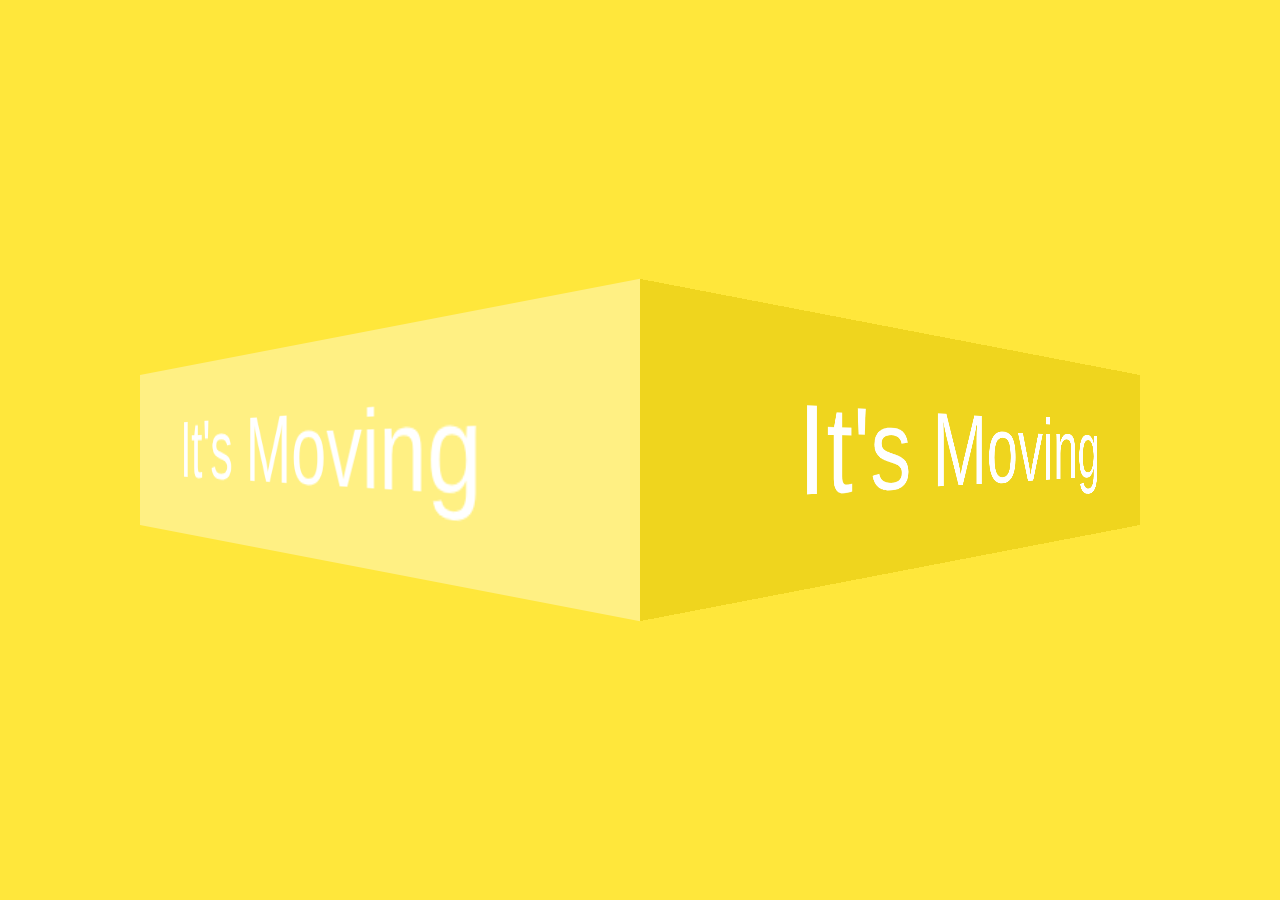
<file: day1/index.html>
<!DOCTYPE html>
<html>
<head>
	<title>3D Marquee Text Animation</title>
	<link rel="stylesheet" type="text/css" href="style.css">
</head>
<body>

	<div class="box">
		<div class="face face1">
			<span>It's Moving</span>
		</div>
		<div class="face face2">
			<span>It's Moving</span>
		</div>
	</div>

</body>
</html>
</file>
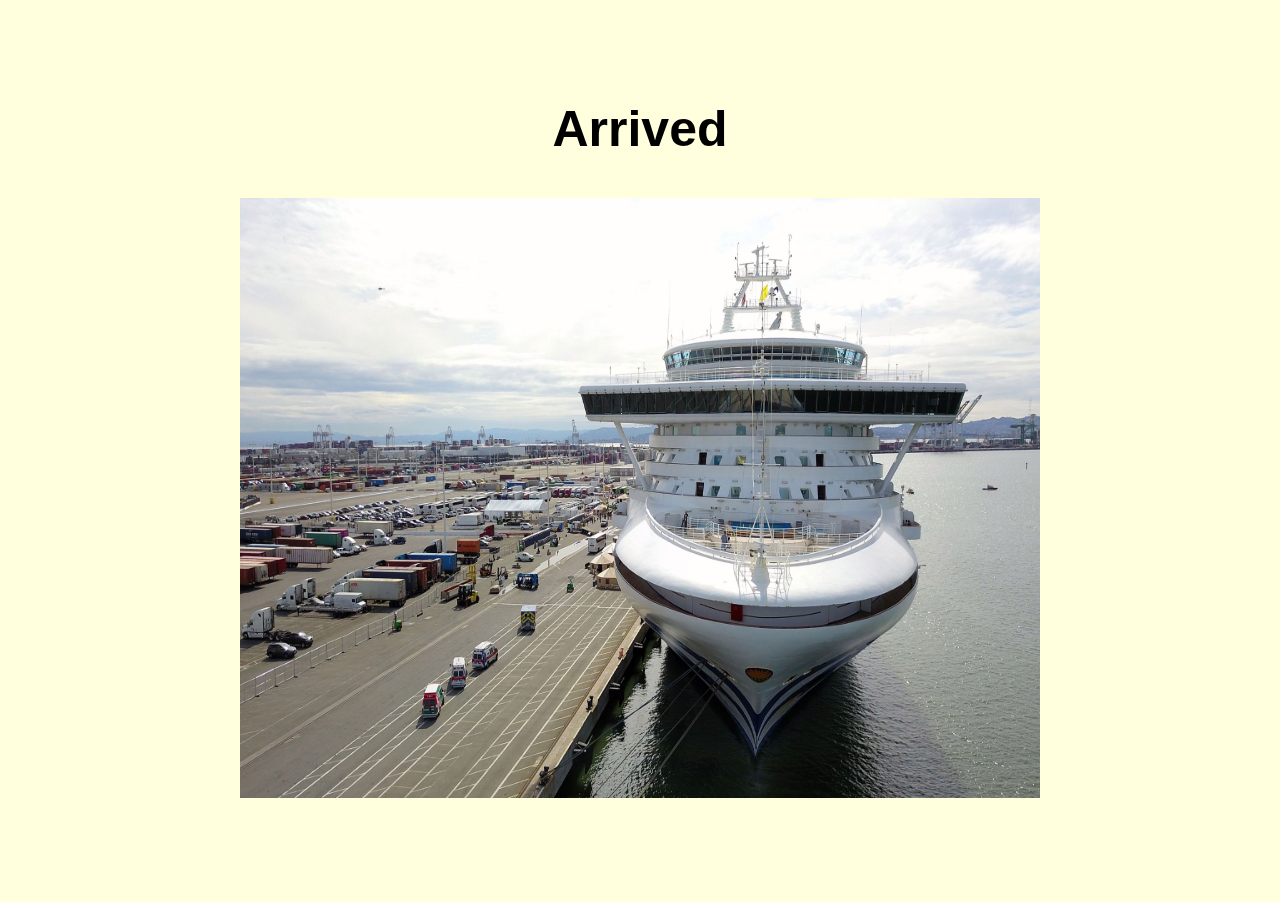
<file: day10/index.html>
<!DOCTYPE html>
<html>
<head>
	<title>Loading</title>
	<link rel="stylesheet" type="text/css" href="style.css">
</head>
<body>
	<div class="preload">
		<img class="ship" src="res/ship.png" alt="airplane">
		<h3>Please Wait ...</h3>
		<img class="anima1" src="res/airplane.png" alt="airplane">
		<img class="anima2" src="res/cloud.png" alt="cloud">
		<img class="anima3" src="res/uboat.png" alt="uboat">
	</div>	

	<section>
		<h1>Arrived</h1>
		<p><img src="res/dock.jpg" alt="airplane"></p>
	</section>

	<script type="text/javascript" src="app.js"></script>
</body>
</html>
</file>
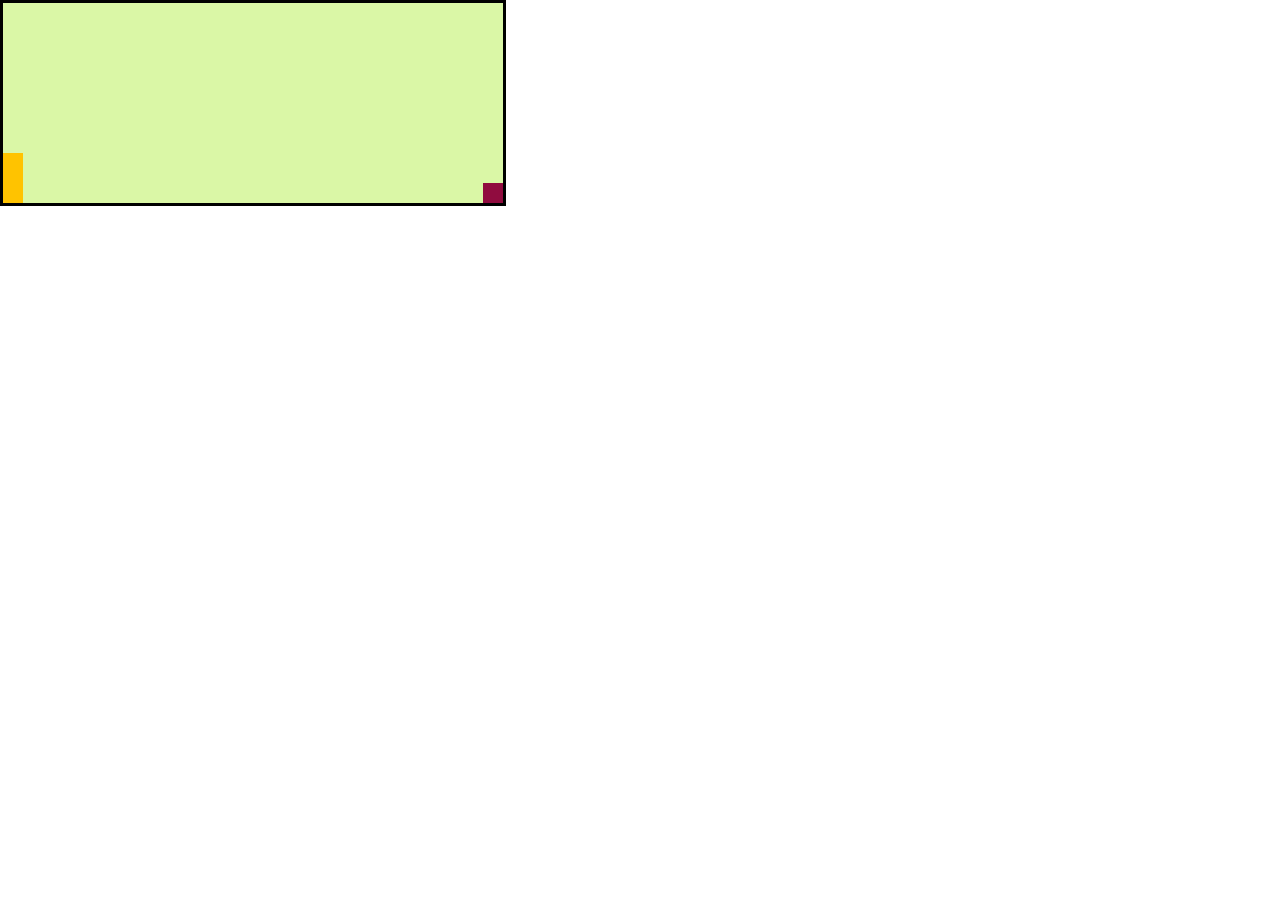
<file: day2/index.html>
<!DOCTYPE html>
<html lang="en" onclick="jump()">
<head>
	<title>Game</title>
	<link rel="stylesheet" type="text/css" href="style.css">
</head>
<body>
	<div id="game">
		<div id="character"></div>
		<div id="block"></div>
	</div>

	<script src="script.js" type="text/javascript"></script>
</body>
</html>
</file>
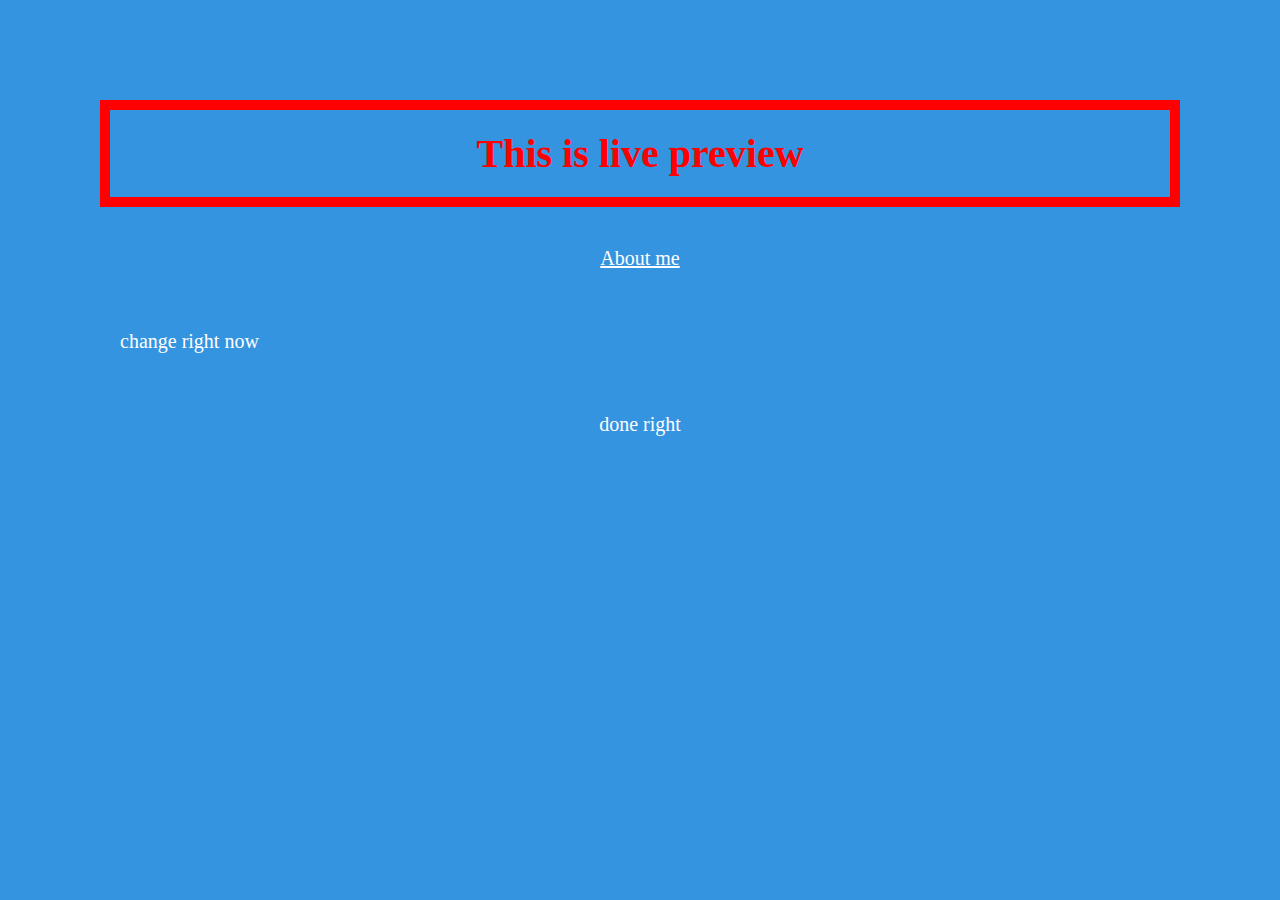
<file: day3/index.html>
<!DOCTYPE html>
<html>
<head>
	<title>Day3</title>
	<link rel="stylesheet" type="text/css" href="style.css">
</head>
<body>
	<h1 align="center">This is live preview</h1>
	<p align="center"><a href="https://www.twitter.com/handhikayp">About me</a></p>
	<p>change right now</p>
	<p align="center">done right</p>
</body>
</html>
</file>
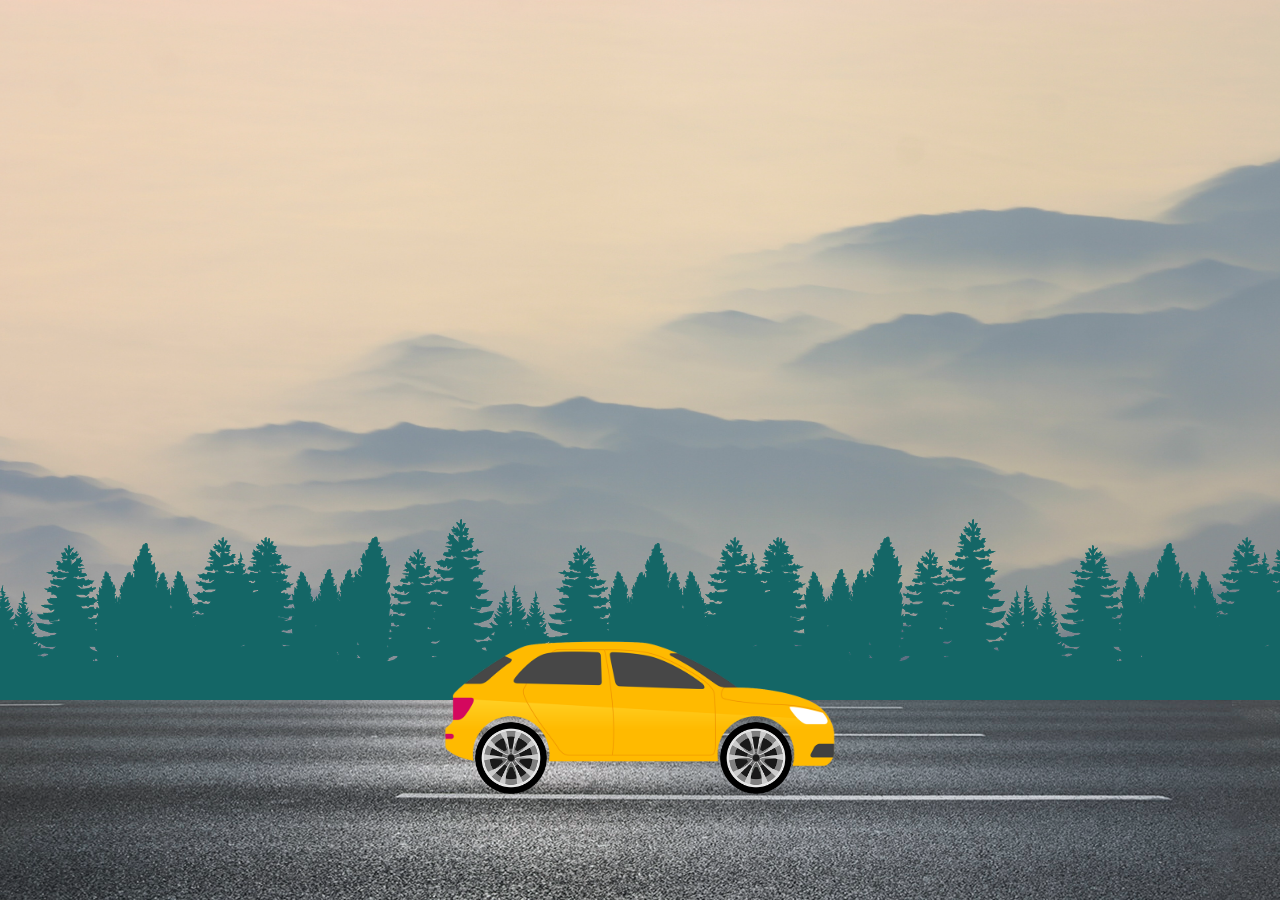
<file: day4/index.html>
<!DOCTYPE html>
<html>
<head>
	<title>Run Car</title>
	<link rel="stylesheet" type="text/css" href="style.css">
</head>
<body>
	<div class="sky">
		<div class="highway"></div>
		<div class="forest"></div>
		<div class="car">
			<img src="resource/car.png">
		</div>
		<div class="wheel">
			<img src="resource/wheel.png" class="back-wheel">
			<img src="resource/wheel.png" class="front-wheel">
		</div>
		</div>
	</div>
</body>
</html>
</file>
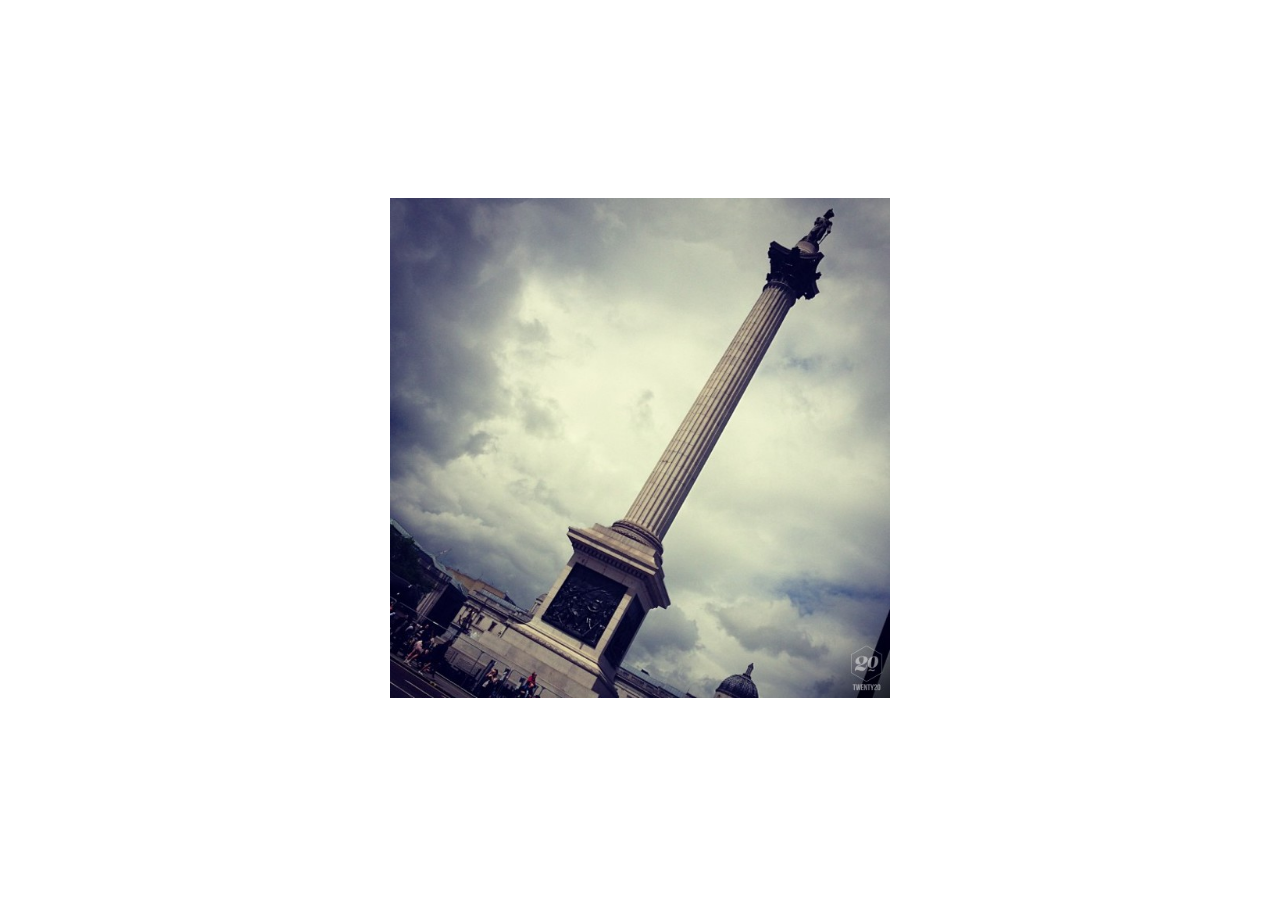
<file: day5/index.html>
<!DOCTYPE html>
<html>
<head>
	<title>Love</title>
	<link rel="stylesheet" type="text/css" href="style.css">
	 <link rel="stylesheet" href="https://use.fontawesome.com/releases/v5.1.0/css/all.css">
</head>
<body>
	<div class="container">
		<img src="res/column.jpg">
		<input type="checkbox" name="">
		<div class="heart">
			<i class="fas fa-heart"></i>
		</div>
	</div>
</body>
</html>
</file>
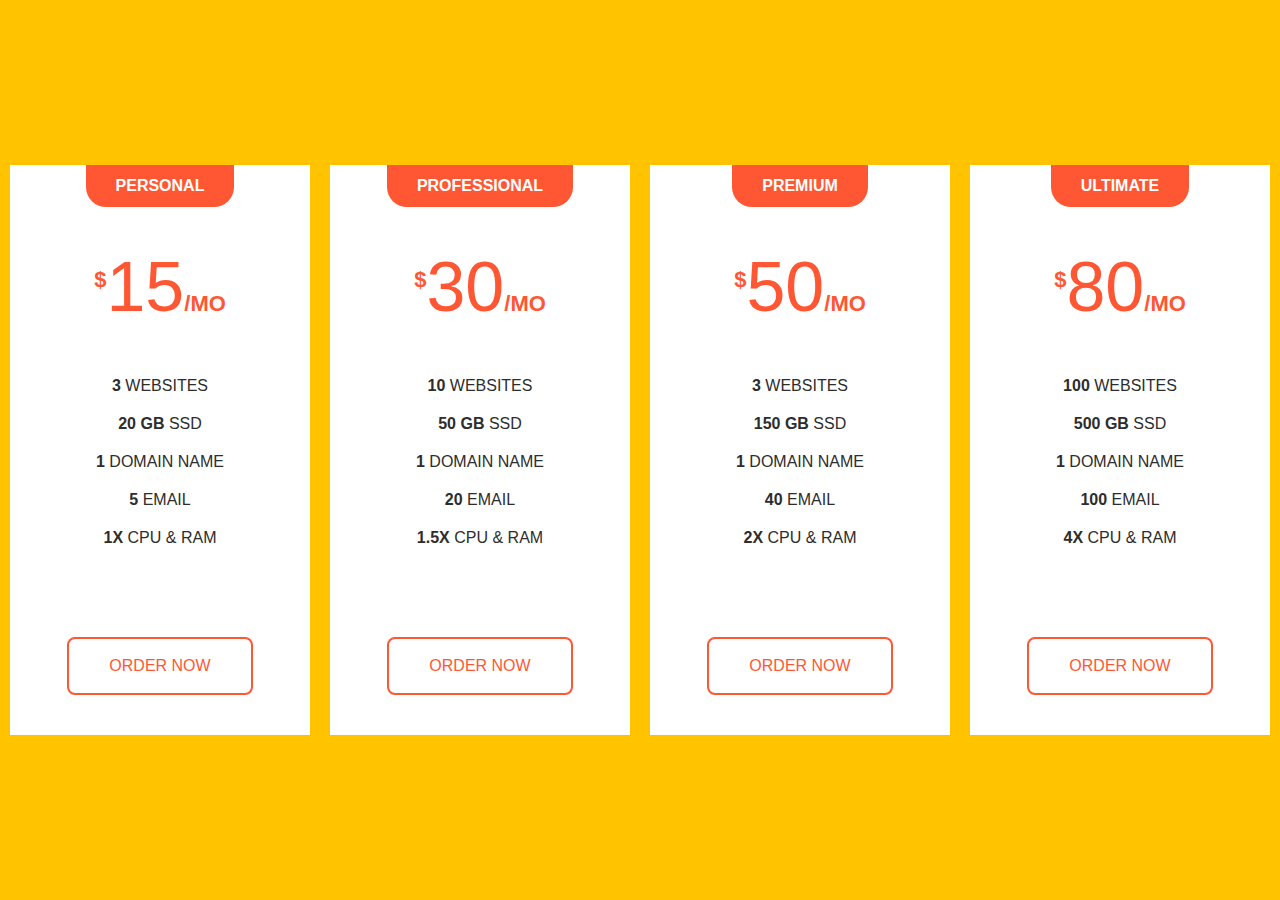
<file: day6/index.html>
<!DOCTYPE html>
<html>
<head>
	<meta name="viewport" content="width=device-width, initial-scale=1.0">
	<title>Pricing List</title>
	<link rel="stylesheet" type="text/css" href="style.css">
</head>
<body>
	<div class="pricing-table">
	
		<div class="pricing-card">
			<h3 class="pricing-card-header">Personal</h3>
			<div class="price"><sup>$</sup>15<span>/MO</span></span></div>
			<ul>
				<li><strong>3</strong> Websites</li>
				<li><strong>20 GB</strong> SSD</li>
				<li><strong>1</strong> Domain Name</li>
				<li><strong>5</strong> Email</li>
				<li><strong>1x</strong> CPU & RAM</li>
			</ul>
			<a href="#" class="order-btn">Order Now</a>
		</div>
	
		<div class="pricing-card">
			<h3 class="pricing-card-header">Professional</h3>
			<div class="price"><sup>$</sup>30<span>/MO</span></span></div>
			<ul>
				<li><strong>10</strong> Websites</li>
				<li><strong>50 GB</strong> SSD</li>
				<li><strong>1</strong> Domain Name</li>
				<li><strong>20</strong> Email</li>
				<li><strong>1.5x</strong> CPU & RAM</li>
			</ul>
			<a href="#" class="order-btn">Order Now</a>
		</div>
	
		<div class="pricing-card">
			<h3 class="pricing-card-header">Premium</h3>
			<div class="price"><sup>$</sup>50<span>/MO</span></span></div>
			<ul>
				<li><strong>3</strong> Websites</li>
				<li><strong>150 GB</strong> SSD</li>
				<li><strong>1</strong> Domain Name</li>
				<li><strong>40</strong> Email</li>
				<li><strong>2x</strong> CPU & RAM</li>
			</ul>
			<a href="#" class="order-btn">Order Now</a>
		</div>	

		<div class="pricing-card">
			<h3 class="pricing-card-header">Ultimate</h3>
			<div class="price"><sup>$</sup>80<span>/MO</span></span></div>
			<ul>
				<li><strong>100</strong> Websites</li>
				<li><strong>500 GB</strong> SSD</li>
				<li><strong>1</strong> Domain Name</li>
				<li><strong>100</strong> Email</li>
				<li><strong>4x</strong> CPU & RAM</li>
			</ul>
			<a href="#" class="order-btn">Order Now</a>
		</div>

	</div>

</body>
</html>
</file>
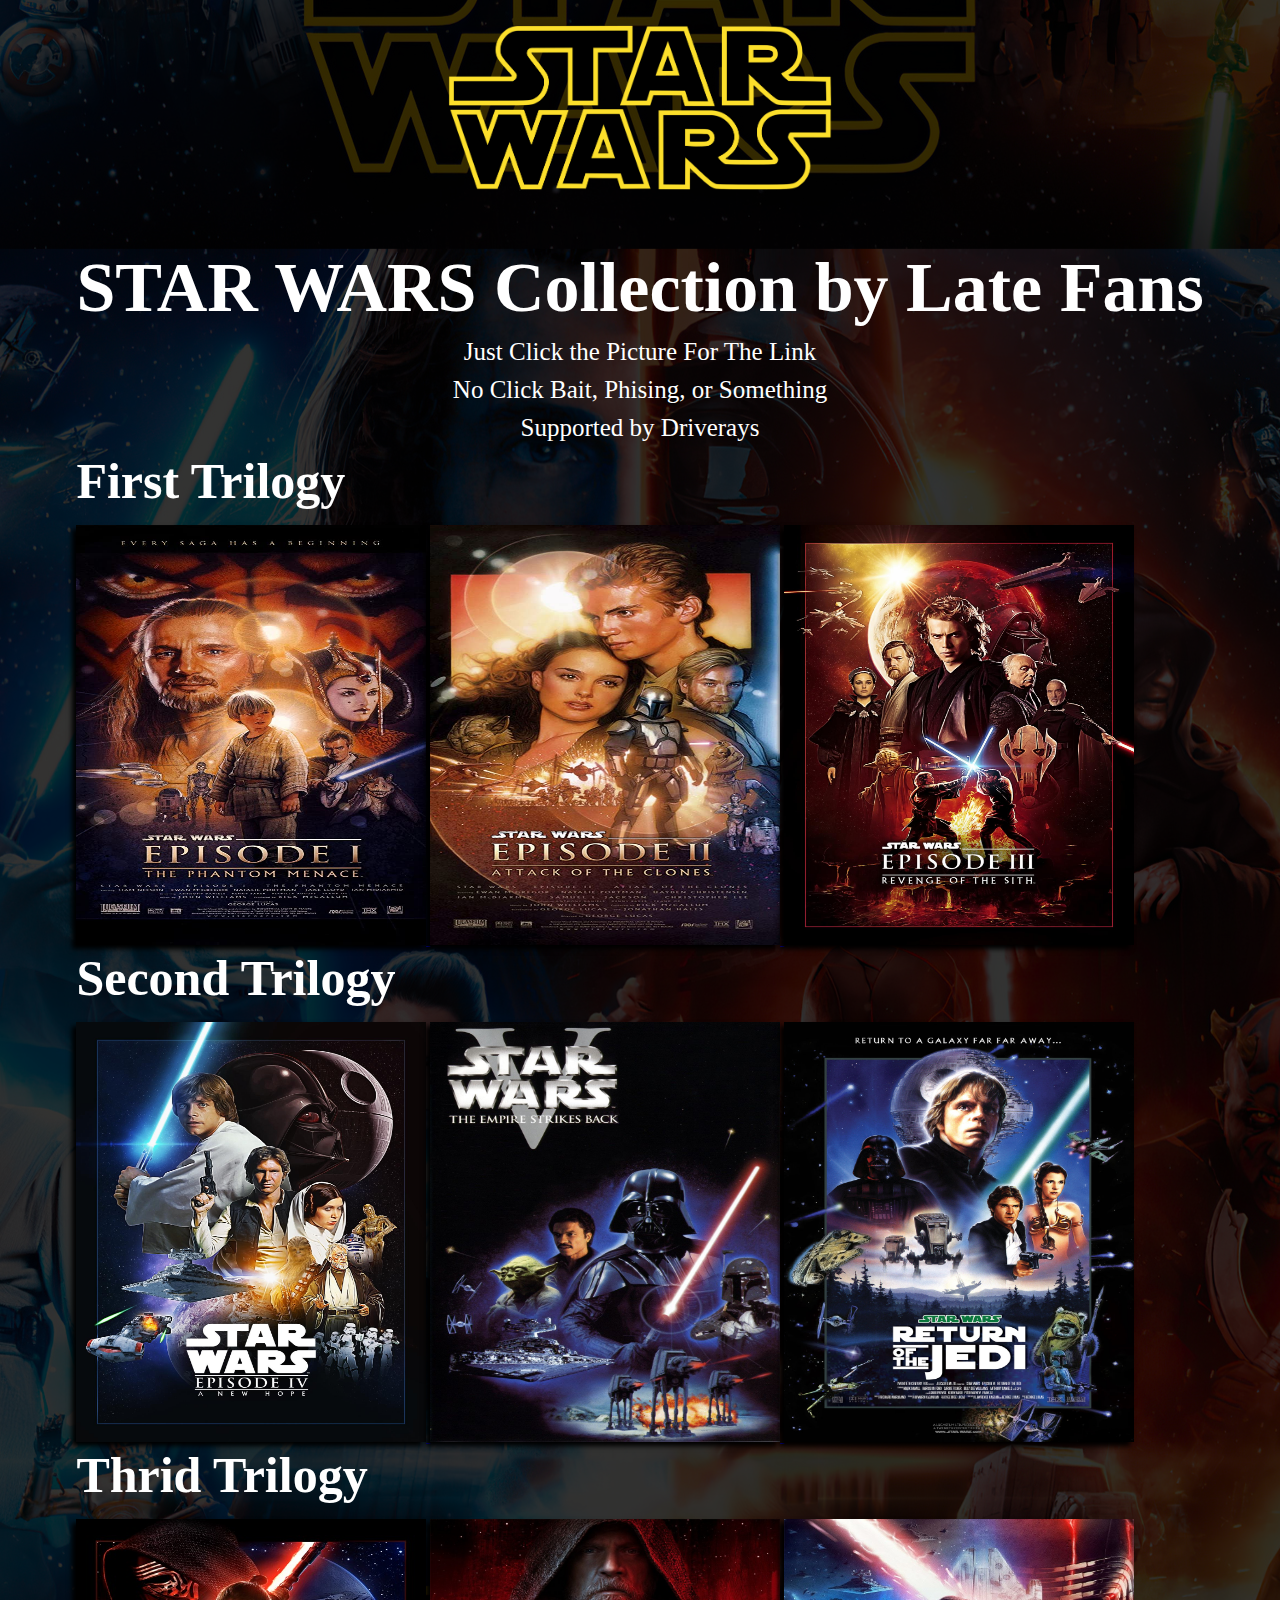
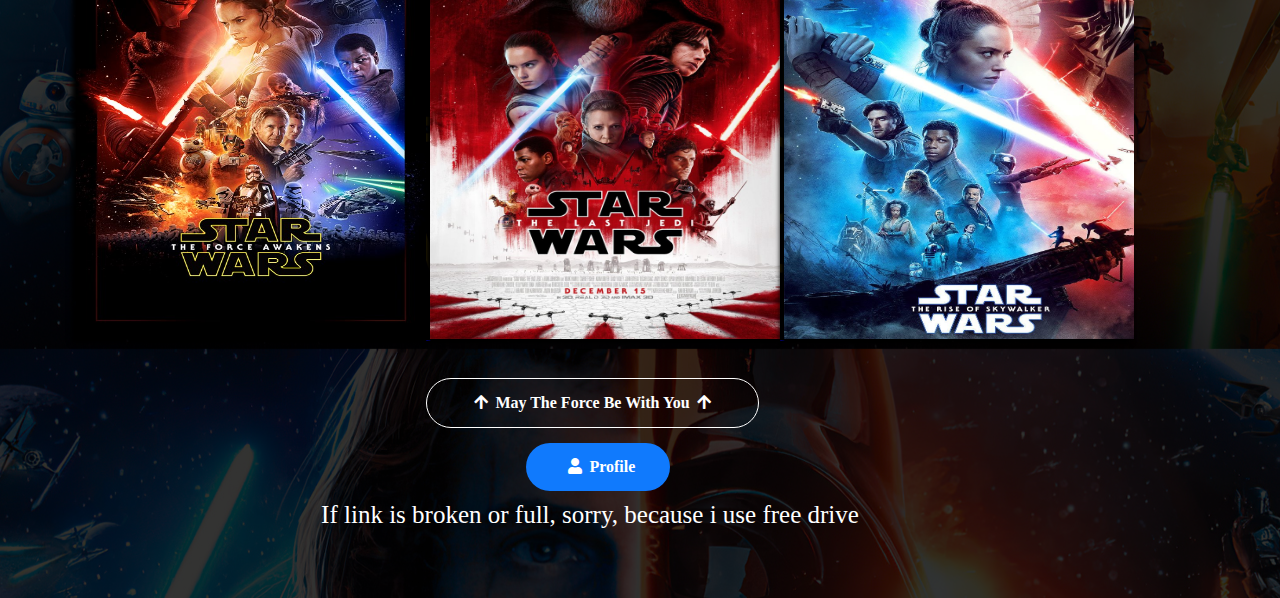
<file: day7 - starwars/index.html>
<!DOCTYPE html>
<html>
<head>
	<meta charset="utf-8">
	<meta http-equiv="X-UA-Compatible" content="IE=edge">
	<meta name="viewport" content="width=device-width,initial-scale=1,minimum-scale=1, maximum-scale=1" />
	<meta name="viewport" content="width=device-width, initial-scale=1.0">
	<title>Star Wars - ScarltparK</title>
	 <link rel="stylesheet" href="https://use.fontawesome.com/releases/v5.1.0/css/all.css">
	<link rel="stylesheet" type="text/css" href="style.css">

</head>
<body>
	<div class="container">
		<img src="res/star-wars.png" class="logo">
	</div>
	<div class="container movie-details">
		<div class="row">
			<div class="left-box">
				<h1>STAR WARS Collection by Late Fans</h1>
				<p>Just Click the Picture For The Link</p>
				<p>No Click Bait, Phising, or Something</p>
				<p>Supported by Driverays</p>
				<div class="series">
					<h3>First Trilogy</h3>
					<a href="https://drive.google.com/file/d/1LPT0GzUy8zqRVaLu8G4c63CJeBtYx-Or/view?usp=sharing">
						<img src="res/sw1.jpg" title="Episode 1">
					</a>
					<a href="https://drive.google.com/file/d/1M9rnpj3GF4C5uP_cxKtd5NJDT2vDauRQ/view?usp=sharing">
						<img src="res/sw2.jpg" title="Episode 2">
					</a>
					<a href="https://drive.google.com/file/d/1sUdDTv2TWVMb9aSuYuvrutpL7f8e1Lpb/view?usp=sharing">
					<img src="res/sw3.jpg" title="Episode 3">
					</a>
					<h3>Second Trilogy</h3>
					<a href="https://drive.google.com/file/d/14b45BLlkJIKtlF5Viml7kKb6V_aRfE_n/view?usp=sharing">
						<img src="res/sw4.jpg" title="Episode 4">
					</a>
					<a href="https://drive.google.com/file/d/1OEZ7kwW1g61XQe5XRbgCycb3VOyq7ieX/view?usp=sharing">
						<img src="res/sw5.jpg" title="Episode 5">
					</a>
					<a href="https://drive.google.com/file/d/15e1ilnOxmwlZ8plDjFLMfSQZ4o5aI15p/view?usp=sharing">
						<img src="res/sw6.jpg" title="Episode 6">
					</a>
					<h3>Thrid Trilogy</h3>
					<a href="https://drive.google.com/file/d/1zMC27UeuQHGjy1WLk-NBDZYqriWuEj6U/view?usp=sharing">
						<img src="res/sw7.jpg" title="Episode 7">
					</a>
					<a href="https://drive.google.com/file/d/1iCxMSLbNxhR53jG7GufEUbLx8jtqlEHV/view?usp=sharing">
						<img src="res/sw8.jpg" title="Episode 8">
					</a>
					<a href="https://drive.google.com/file/d/1TW556nYomrPU1wYik0Gg_lRDP-aVsHQV/view?usp=sharing">
						<img src="res/sw9.jpeg" title="Episode 9">
					</a>
				</div>
				<a href="#" class="force"><i class="fa fa-arrow-up"></i>May The Force Be With You<i class="fa fa-arrow-up"></i></a><br>
				<a href="https://twitter.com/handhikayp" class="follow-btn"><i class="fa fa-user"></i>Profile</a>
				<p class="down">If link is broken or full, sorry, because i use free drive</p>
			</div>
		</div>
	</div>
</body>
</html>
</file>
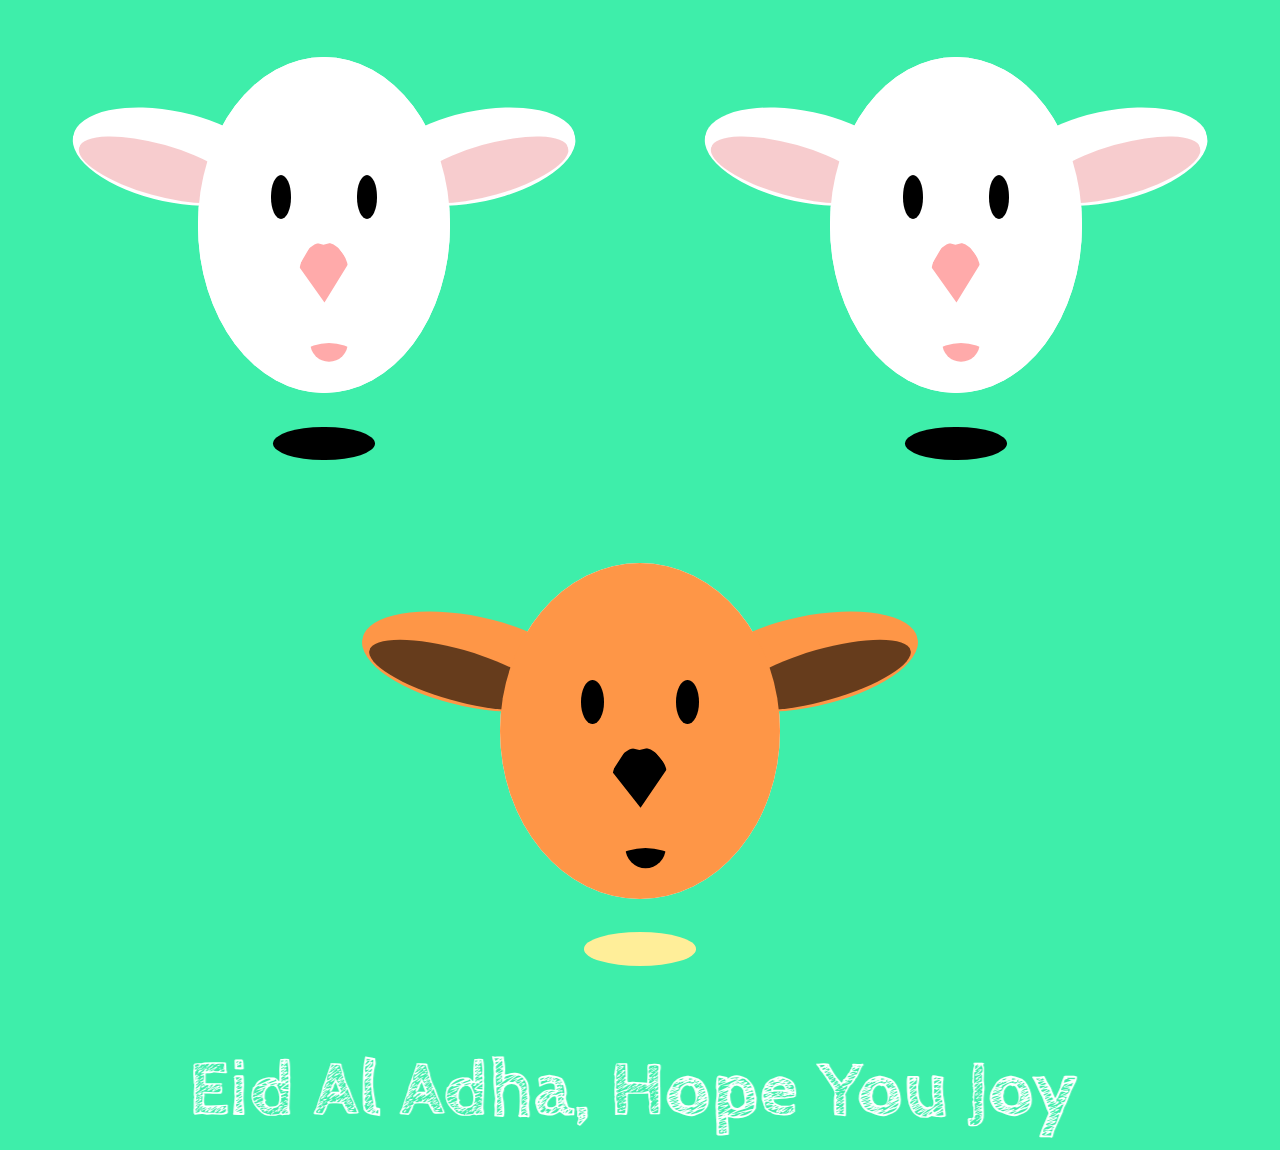
<file: day8/index.html>
<!DOCTYPE html>
<html>
<head>
	<title>Animal</title>
	<link rel="stylesheet" type="text/css" href="style.css">
	<link href="https://fonts.googleapis.com/css2?family=Cabin+Sketch:wght@400;700&display=swap" rel="stylesheet">
</head>
<body>
	<div class="kandang1">
	<div class="box">
		<div class="head">
			<div class="head-copy"></div>
			<div class="ear-left-bottom"></div>
			<div class="ear-left-upper"></div>

			<div class="ear-right-bottom"></div>
			<div class="ear-right-upper"></div>

			<div class="eye-left"></div>
			<div class="eye-right"></div>
			
			<div class="nose"></div>
			
			<div class="mouth"></div>
			<div class="shadow"></div>
			
		</div>
	</div>
	<div class="box">
		<div class="head">
			<div class="head-copy"></div>
			<div class="ear-left-bottom"></div>
			<div class="ear-left-upper"></div>

			<div class="ear-right-bottom"></div>
			<div class="ear-right-upper"></div>

			<div class="eye-left"></div>
			<div class="eye-right"></div>
			
			<div class="nose"></div>
			
			<div class="mouth"></div>
			<div class="shadow"></div>
			
		</div>
		
	</div>
	</div>

	<div class="kandang2">
	<div class="box">
		<div class="head">
			<div class="head-copy2"></div>
			<div class="ear-left-bottom2"></div>
			<div class="ear-left-upper2"></div>

			<div class="ear-right-bottom2"></div>
			<div class="ear-right-upper2"></div>

			<div class="eye-left2"></div>
			<div class="eye-right2"></div>
			
			<div class="nose2"></div>
			
			<div class="mouth2"></div>
			<div class="shadow2"></div>
			
		</div>
	</div>
	<div class="box2">
	<marquee title="Happy Eid Al Adha" behavior="alternate" onmouseover="this.stop()" onmouseout="this.start()" direction="right"><h1>Eid Al Adha, Hope You Joy</h1></marquee>
	</div>
	</div>


</body>
</html>
</file>
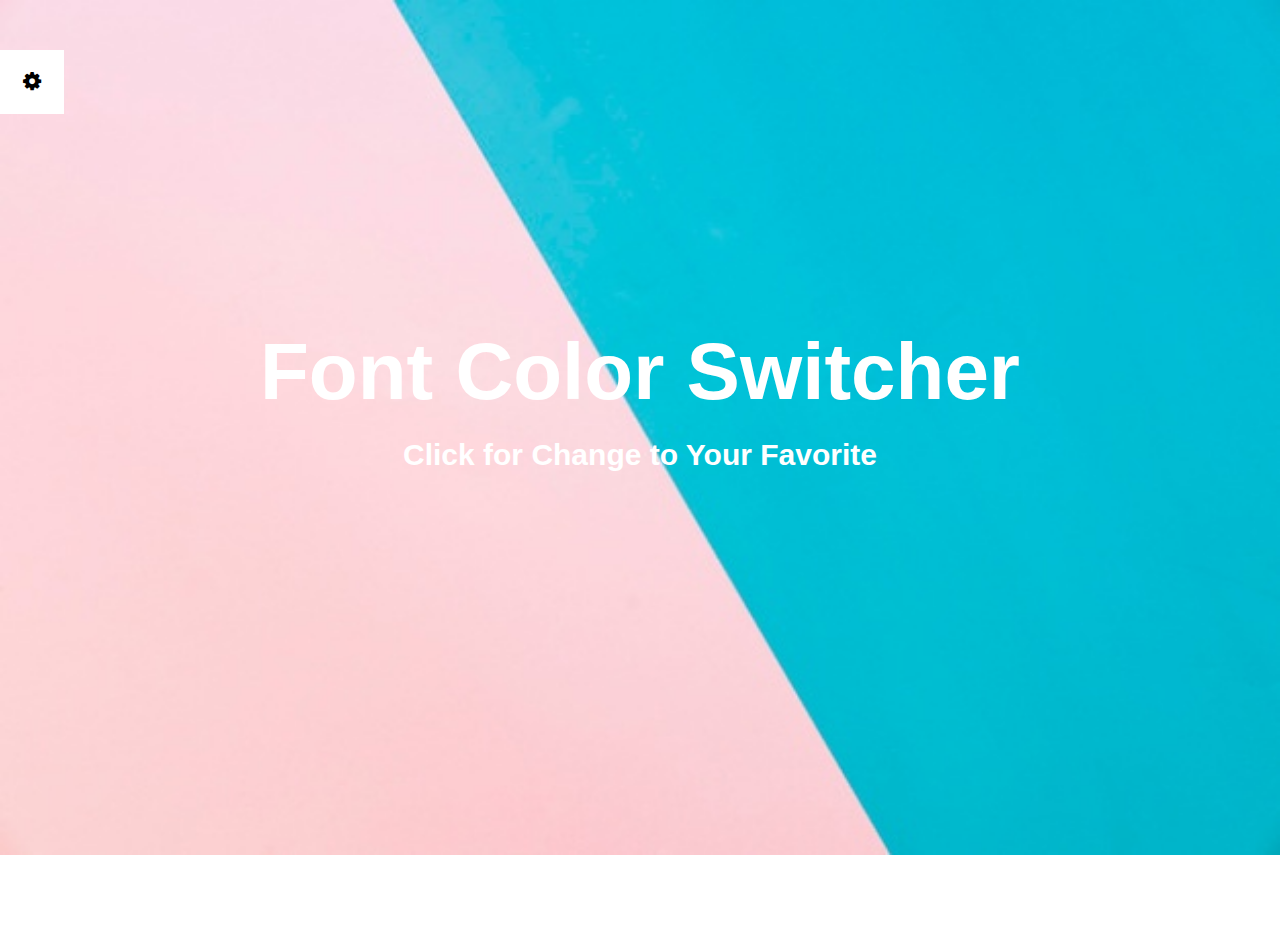
<file: day9/index.html>
<!DOCTYPE html>
<html>
<head>
	<title>Font Color Switcher</title>
	<link rel="stylesheet" type="text/css" href="style.css">
	<link rel="stylesheet" type="text/css" href="https://stackpath.bootstrapcdn.com/font-awesome/4.7.0/css/font-awesome.min.css">
</head>
<body>

	<div class="all">
		<div class="main">
			<h1>Font Color Switcher</h1>
			<h3>Click for Change to Your Favorite</h3>
		</div>

		<div class="choose">
			<div class="colors active">
				<div class="theme">
					<ul class="theme-colors">
						<li></li>
						<li></li>
						<li></li>
						<li></li>
						<li></li>
						<li></li>
						<li></li>
						<li></li>
						<li></li>
					</ul>
				</div>
			</div>
			<span class="theme-btn active">
				<i class="fa fa-cog fa-lg fa-spin"></i>
			</span>
		</div>	

	</div>
	<script type="text/javascript" src="https://code.jquery.com/jquery-3.5.1.js"></script>
	<script type="text/javascript">
				
		$(document).ready(function(){
	
			$('span').click(function(){
				$('.colors, span').toggleClass('active');
			});

			$('ul.theme-colors li').click(function(){
				$('body').css('background', $(this).css('color'));
			});

		});
		

	</script>
</body>
</html>
</file>
<file: day1/style.css>
body{
	margin: 0;
	padding: 0;
	font-family: sans-serif;
	background-color: #ffe73b;
}

.box {
	position: absolute;
	top: 50%;
	left: 50%;
	transform: translate(-50%, -50%);
	width: 1000px;
	height: 150px;
}

.box .face {
	position: absolute;
	width: 500px;
	height: 150px;
	font-size: 70px;
	text-align: center;
	line-height: 150px;
	overflow: hidden;
}

.box .face span{
	width: 100%;
	height: 100%;
	display: block;
	transition: .5s;
}

.box .face.face1{
	background-color: #fff083;
	color: #fff;
	transform-origin: left;
	left: 0;
	transform: perspective(800px) rotateY(-64deg);
}

.box .face.face2{
	background-color: #efd51e;
	color: #fff;
	transform-origin: right;
	right: 0;
	transform: perspective(800px) rotateY(64deg);
}

.box .face.face1 span{
	position: absolute;
	animation: animate1 10s linear infinite;
}
/* right to left
@keyframes animate1{
	0%{
		left: 200%;
	}100%{
		left: -100%;
	}
}

.box .face.face2 span{
	position: absolute;
	animation: animate2 10s linear infinite;
}

@keyframes animate2{
	0%{
		left: 100%;
	}100%{
		left: -200%;
	}
}*/

/*left to right*/

@keyframes animate1{
	0%{
		right: 100%;
	}100%{
		right: -200%;
	}
}

.box .face.face2 span{
	position: absolute;
	animation: animate2 10s linear infinite;
}

@keyframes animate2{
	0%{
		right: 200%;
	}100%{
		right: -100%;
	}
</file>
<file: day10/style.css>
*{
	margin: 0;
	padding: 0;
	box-sizing: border-box;
	background: #ffffdd;
}

.preload{
	position: fixed;
	top: 0;
	width: 100%;
	height: 100vh;
	background: #77b3d4;
	display: flex;
	justify-content: center;
	align-items: center;
	transition: opacity 0.5s ease;
    background: linear-gradient(to bottom, skyblue, 50%, #3498DB, 50%, #3498DB);

}

.anima1, .anima2, .anima3{
	height: 100px;
	position: absolute;
	right: 0%;
	z-index: -1;
	background: none;
}

.anima1{
	top: 25%;
	left: -30%;
	transform: translate(100%, -25%);
	animation: airplanes 7s infinite 2.5s;
}

.anima2{
	top: 20%;	
	transform: translate(100%, -50%);
	animation: clouds 5s infinite 1.9s;
}

.anima3{	
	top: 85%;	
	transform: translate(100%, -75%);
	animation: submarine 8s infinite 3.2s;
}

.ship{
	height: 300px;
	animation: ship 1s ease infinite alternate;
	background: none;
}

.preload h3{
	position: absolute;
	top: 75%;
	transform: translateY(-75%);
	color: #FFF;
	font-size: 30px;
	font-family: sans-serif;
	background: none;
}

.preload-finish{
	opacity: 0;
	pointer-events: none;
}

.preload-finish html{
	background: #ffffdd;
}

section{
	margin: 50px;
	padding: 50px;
	display: flex;
	flex-direction: column;
	align-content: center;
	text-align: center;
}

h1{
	font-family: sans-serif;
	font-size: 50px;
	margin-bottom: 40px;
}
section img{
	height: 600px;
	width: 800px;

}


@keyframes ship{
	from{
		transform: translateY(0px);
	}
	to{
		transform: translateY(50px);
	}
}

@keyframes airplanes{
	from{
		left: : 0%;
	}
	to{
		left: 150%;
	}
}

@keyframes clouds{
	from{
		right: 0%;
	}
	to{
		right: 120%;
	}
}

@keyframes submarine{
	from{
		right: 0%;
	}
	to{
		right: 150%;
	}
}
</file>
<file: day2/style.css>
*{
	padding: 0;
	margin: 0;
}

#game {
	width: 500px;
	height: 200px;
	border: 3px solid black;
	background-color: #DAF7A6  ;
}

#character {
	width: 20px;
	height: 50px;
	background-color: #FFC300 ;
	position: relative;
	top: 150px;
}

.animate{
	animation: jump 500ms infinite;
}


@keyframes jump {
	0%{top: 150px;}
	30%{top: 100px;}
	70%{top: 100px;}
	100%{top: 150px;}
}

#block {
	width: 20px;
	height: 20px;
	background-color: #900C3F;
	position: relative;
	top: 130px;
	left: 480px;
	animation: block 1s infinite linear;
}

@keyframes block{
	0%{left:480px;}
	100%{left:-40px;}
}
</file>
<file: day3/style.css>
*{
	background-color: #3494e0;
	padding: 20px;
	margin: 20px;
}

h1{
	font-size: 40px;
	border: 10px solid;
	color: red;
}

p{
	font-size: 20px;
	color: white;
}

a{
	color: #ffffff
}
</file>
<file: day4/style.css>
*{
	margin: 0;
	padding: 0;
}

.sky{
	height: 100vh;
	width: 100%;
	background-image: url(resource/mist.jpg);
	background-size: cover;
	background-position: center;
	position: relative;
	overflow-x: hidden;
}

.highway{
	height: 200px;
	width: 500%;
	display: block;
	background-image: url(resource/road.jpg);
	position: absolute;
	bottom: 0;
	left: 0;
	right: 0;
	z-index: 1;
	opacity: 0.85;
	animation: highway 5s linear infinite;
}

@keyframes highway {
	100%{
		transform: translateX(-3400px);
	}
}

.forest{
	height: 185px;
	width: 500%;
	background-image: url(resource/forest3.png);
	position: absolute;
	bottom: 200px;
	left: 0;
	right: 0;
	display: block;
	z-index: 1;
	opacity: 1;
	background-repeat: repeat-x;
	animation: forest 20s linear infinite;
}

@keyframes forest {
	100% {
		transform: translateX(-1400px);
	}
}

.car{
	width: 400px;
	left: 50%;
	bottom: 100px;
	transform: translateX(-50%);
	position: absolute;
	z-index: 2;
}

.car img {
	width: 100%;
	animation: car is linear infinite;
}

@keyframes car{
	100%{
		transform: translateX(-1px);
	}
	50%{
		transform: translateX(1px);
	}
	0%{
		transform: translateX(-1px);
	}
}

.wheel{
	left: 50%;
	bottom: 178px;
	transform: translateX(-50%);
	position: absolute;
	z-index: 2;
}

.wheel img{
	width: 72px;
	height: 72px;
	animation: wheel 1s linear infinite;
}

.back-wheel{
	left: -165px;
	position: absolute;
}

.front-wheel{
	left: 80px;
	position: absolute;
}

@keyframes wheel{
	100%{
		transform: rotate(360deg);
	}
}
</file>
<file: day5/style.css>
body{
	margin: 0;
	padding: 0;
}

.container{
	position: absolute;
	width: 500px;
	top: 50%;
	left: 50%;
	transform: translate(-50%, -50%);
	overflow: hidden;
}

.container img{
	width: 100%;
}

.container .heart{
	position: absolute;
	top: 50%;
	left: 50%;
	transform: translate(-50%, -50%) scale(0);
	color: #f1f1f1;
	font-size: 100px;
	transition: 0.3s;
}

.container input {
	position: absolute;
	top: 0;
	left: 0;
	width: 100%;
	height: 100%;
	z-index: 999;
	opacity: 0;
	cursor: pointer;
}

.container:hover > .heart {
	transform: translate(-50%,-50%) scale(1);
}

.container input:checked + .heart {
	color: #e74c3c;
}
</file>
<file: day6/style.css>
*{
	margin: 0;
	padding: 0;
	box-sizing: border-box;
	font-family: "Open Sans", sans-serif;
	text-decoration: none;
	list-style: none;
}

body{
	background-color: #FFC300;
	min-height: 100vh;
	display: flex;
	align-items: center;
}

.pricing-table{
	display: flex;
	flex-wrap: wrap;
	justify-content: center;
	width: min(1600px, 100%);
	margin: auto;
}

.pricing-card{
	flex: 1;
	max-width: 360px;
	background-color: #fff;
	margin: 20px 10px;
	text-align: center;
	cursor: pointer;
	overflow: hidden;
	color: #2d2d2d;
	transition: .3s linear;
}

.pricing-card-header{
	background-color: #FF5733;
	display: inline-block;
	color: #fff;
	padding: 12px 30px;
	border-radius: 0 0 20px 20px;
	font-size: 16px;
	text-transform: uppercase;
	font-weight: 600;
	transition: .4s linear;
}

.pricing-card:hover .pricing-card-header{
	box-shadow: 0 0 0 26em #FF5733 ;
}

.price{
	font-size: 70px;
	color: #FF5733;
	margin: 40px 0;
	transition: .2s linear;
}

.price sup, .price span{
	font-size: 22px;
	font-weight: 700;
}

.pricing-card:hover ,.pricing-card:hover .price{
	color: #fff
}

.pricing-card li {
	font-size: 16px;
	padding: 10px 0;
	text-transform: uppercase;
}

.order-btn{
	display: inline-block;
	margin-bottom: 40px;
	margin-top: 80px;
	border: 2px solid #FF5733;
	color: #FF5733;
	padding: 18px 40px;
	border-radius: 8px;
	text-transform: uppercase;
	font-weight: 500;
	transition: .3s linear;
}

.order-btn:hover{
	background-color: #FF5733;
	color: #fff;
	opacity: 0.9;
}

@media screen and (max-width: 1100px){
	.pricing-card{
		flex: 50%
	}
}
</file>
<file: day7 - starwars/style.css>
*{
	margin: 0;
	padding: 0;
}

body{
	background-image: linear-gradient(rgba(0,0,0,0.8),rgba(0,0,0,0.8)), url(res/background2.jpg);
	background-position: center;
	background-size: all;
}

.logo{
	display: block;
	width: 30%;
	margin-top: 25px;
	margin-left: auto;
	margin-right: auto;
}

.header{
	height: 10%;
}


.movie-details{
	margin: 3% 0;
	display: flex;
	justify-content: center;
}

.left-box{
	color: #fff;
	margin: 10px 0;
	padding: 10px;
}


.force{
	text-decoration: none !important;
	border-radius: 30px;
	padding: 15px 40px;
	margin-top: 35px;
	color: #fff !important;
	background-color: #107afd;
	font-weight: 600;
	display: inline-block;
	margin-right: 10px;
	border: 1px solid #fff !important;
	background: transparent !important;
	margin-left: 350px;
}

.follow-btn{
	text-decoration: none !important;
	border-radius: 30px;
	padding: 15px 35px;
	margin-top: 15px;
	color: #fff !important;
	background-color: #107afd;
	font-weight: 600;
	display: inline-block;
	margin-left: 450px;
}

.fa{
	margin: 0 7px;
}

.movie-img{
	height: 350px;
	box-shadow: -4px 4px 5px 0 #000;
}

.series h3{
	color: #fff;
	font-weight: 700;
	font-size: 50px;
}

h1{
	font-size: 70px;
	text-align: center;
	margin-bottom: 10px;
}

p{
	font-size: 25px;
	font-weight: 400;
	margin: 10px;
	text-align: center;
}

.down{
	margin-right: 110px;
}
.series img{
	flex-wrap: wrap;
	width: 350px;
	height: 420px;
	margin-top: 15px;
	box-shadow: -4px 4px 5px 0 #000;
	cursor: pointer;
	transition: 1s;
}

.series img:hover{
	transform: translateY(-10px);
}
</file>
<file: day8/style.css>
body {
	background: #3eeeaa;
}

.kandang1{
	display: flex;
}
h1{
	/*text-align: center;*/
	font-family: 'Cabin Sketch', cursive;
	size: 700;
	color: white;
	font-size: 80px;
	margin: 0;
}

.box{
	position: relative;
	margin: auto;
	display: block;
	margin-top: 2%;
	width: 700px;
	height: 480px;
	background: #3eeeaa;
	margin-bottom: 0;
	padding-bottom: 0;
}
.box2{
	position: relative;
	margin: auto;
	display: block;
	margin-top: 2%;
	width: 1000px;
	background: #3eeeaa;
}

.head{
	position: absolute;
	top: 5%;
	left: 30%;
	width: 40%;
	height: 70%;
	background: #fff;
	border-radius: 50%; /*-> make circle*/
	z-index: 3
}

.head-copy{
	width: 100%;
	height: 100%;
	position: absolute;
	background: #fff;
	border-radius: 50%;
	z-index: 2;
}

.ear-left-bottom{
	position: absolute;
	width: 80%;
	height: 45%;
	left: -50%;
	top: 7%;
	background: #fff;
	border-radius: 45%;
	z-index: 1;
	clip-path: ellipse(50% 30% at 50% 50%);
	transform: rotateZ(12deg);
}

.ear-left-upper{
	position: absolute;
	width: 65%;
	height: 25.5%;
	left: -48%;
	top: 20.67%;
	background: #f1aaad;
	opacity: 0.6;
	border-radius: 45%;
	z-index: 1;
	clip-path: ellipse(50% 30% at 50% 50%);
	transform: rotateZ(15.79deg);

}

.ear-right-bottom{
	position: absolute;
	width: 80%;
	height: 45%;
	right: -50%;
	top: 7%;
	background: #fff;
	border-radius: 45%;
	z-index: 1;
	clip-path: ellipse(50% 30% at 50% 50%);
	transform: rotateZ(-12deg);
}

.ear-right-upper{
	position: absolute;
	width: 65%;
	height: 25.5%;
	right: -48%;
	top: 20.67%;
	background: #f1aaad;
	opacity: 0.6;
	border-radius: 45%;
	z-index: 1;
	clip-path: ellipse(50% 30% at 50% 50%);
	transform: rotateZ(-15.79deg);
}

.eye-left{
	position: absolute;
	width: 8%;
	height: 13%;
	left: 29%;
	top: 35%;
	background: #000;
	border-radius: 50%;
	z-index: 3;
}

.eye-right{
	position: absolute;
	width: 8%;
	height: 13%;
	right: 29%;
	top: 35%;
	background: #000;
	border-radius: 50%;
	z-index: 3;
}


.nose{
	position: absolute;
	background: #faa;
	width: 20%;
	height: 20%;
	left: 40%;
	top: 55%;
	border-radius: 50%;
	z-index: 4;
	clip-path: polygon(100% 30%, 51% 90%, 0 36%, 28% 0, 49% 4%, 70% 0);
}

.mouth {
	position: absolute;
	background: #faa;
	width: 32%;
	height: 20%;
	left: 36%;
	top: 85%;
	border-radius: 50%;
	z-index: 4;
	-webkit-clip-path: circle(25.4% at 50% 0);
	clip-path: circle(25.4% at 50% 0);
}

.shadow{
	position: absolute;
	background: #000;
	width: 40%;
	height: 10%;
	left: 30%;
	top: 110%;
	border-radius: 50%;
	z-index: 2;
}

.head-copy2{
	width: 100%;
	height: 100%;
	position: absolute;
	background: #FE9647;
	border-radius: 50%;
	z-index: 2;
}

.ear-left-bottom2{
	position: absolute;
	width: 80%;
	height: 45%;
	left: -50%;
	top: 7%;
	background: #FE9647;
	border-radius: 45%;
	z-index: 1;
	clip-path: ellipse(50% 30% at 50% 50%);
	transform: rotateZ(12deg);
}

.ear-left-upper2{
	position: absolute;
	width: 65%;
	height: 25.5%;
	left: -48%;
	top: 20.67%;
	background: #000;
	opacity: 0.6;
	border-radius: 45%;
	z-index: 1;
	clip-path: ellipse(50% 30% at 50% 50%);
	transform: rotateZ(15.79deg);

}

.ear-right-bottom2{
	position: absolute;
	width: 80%;
	height: 45%;
	right: -50%;
	top: 7%;
	background: #FE9647;
	border-radius: 45%;
	z-index: 1;
	clip-path: ellipse(50% 30% at 50% 50%);
	transform: rotateZ(-12deg);
}

.ear-right-upper2{
	position: absolute;
	width: 65%;
	height: 25.5%;
	right: -48%;
	top: 20.67%;
	background: #000;
	opacity: 0.6;
	border-radius: 45%;
	z-index: 1;
	clip-path: ellipse(50% 30% at 50% 50%);
	transform: rotateZ(-15.79deg);
}

.eye-left2{
	position: absolute;
	width: 8%;
	height: 13%;
	left: 29%;
	top: 35%;
	background: #000;
	border-radius: 50%;
	z-index: 3;
}

.eye-right2{
	position: absolute;
	width: 8%;
	height: 13%;
	right: 29%;
	top: 35%;
	background: #000;
	border-radius: 50%;
	z-index: 3;
}


.nose2{
	position: absolute;
	background: #000;
	width: 20%;
	height: 20%;
	left: 40%;
	top: 55%;
	border-radius: 50%;
	z-index: 4;
	clip-path: polygon(100% 30%, 51% 90%, 0 36%, 28% 0, 49% 4%, 70% 0);
}

.mouth2 {
	position: absolute;
	background: #000;
	width: 32%;
	height: 20%;
	left: 36%;
	top: 85%;
	border-radius: 50%;
	z-index: 4;
	-webkit-clip-path: circle(25.4% at 50% 0);
	clip-path: circle(25.4% at 50% 0);
}

.shadow2{
	position: absolute;
	background: #fe9;
	width: 40%;
	height: 10%;
	left: 30%;
	top: 110%;
	border-radius: 50%;
	z-index: 2;
}
</file>
<file: day9/style.css>
*{
	padding: 0;
	margin: 0;
	box-sizing: border-box;
	transition: 0.3s ease;
}

body{
	color: #fff;
	padding-top: 50px;
	background: url(res/img2.jpg);
	background-repeat: no-repeat;
	background-size: cover;
	opacity: 10000;
}

.all .main{
	position: absolute;
	width: 100%;
	height: 100%;
	z-index: 1;
	text-align: center;	
	/*color: white;*/
}

.all .main h1{
	margin: 20% 0 0;
	padding: 20px;
	font-size: 80px;
	font-family: sans-serif;
}

.all .main h3{
	font-size: 30px;
	font-family: sans-serif;
}

.all .choose{
	position: absolute;
	z-index: 2;
	overflow: hidden; 
}

.all .choose .colors{
	float: left;
	padding: 7px;
	background: #ffeb3b;
	width: 370px;
}

.all .choose .colors ul li{
	display: inline-block;
	width: 25px;
	height: 25px;
	margin: 10px 5px;
	cursor: pointer;
	background: green;
}

.all .choose .theme-btn{
	float: left;
	color: black;
	background: white;
	padding: 23px;
}

.all .choose .colors .theme ul li:nth-child(1){
	background: #1a1a1a; 
	color: #1a1a1a;
}

.all .choose .colors .theme ul li:nth-child(2){
	background: #fff; 
	color: url(res/img2.jpg);
}

.all .choose .colors .theme ul li:nth-child(3){
	background: #0084d7;
	color: #0084d7;
}

.all .choose .colors .theme ul li:nth-child(4){
	background: #cf455c;
	color: #cf455c;
}

.all .choose .colors .theme ul li:nth-child(5){
	background: #7b1fa2;
	color: #7b1fa2;
}

.all .choose .colors .theme ul li:nth-child(6){
	background: #00acc1;
	color: #00acc1;
}

.all .choose .colors .theme ul li:nth-child(7){
	background: #43a047;
	color: #43a047;
}

.all .choose .colors .theme ul li:nth-child(8){
	background: #009688;
	color: #009688;
}

.all .choose .colors .theme ul li:nth-child(9){
	background: #34495e;
	color: #34495e;
}

.active{
	transform: translate(-370px);
}
</file>
